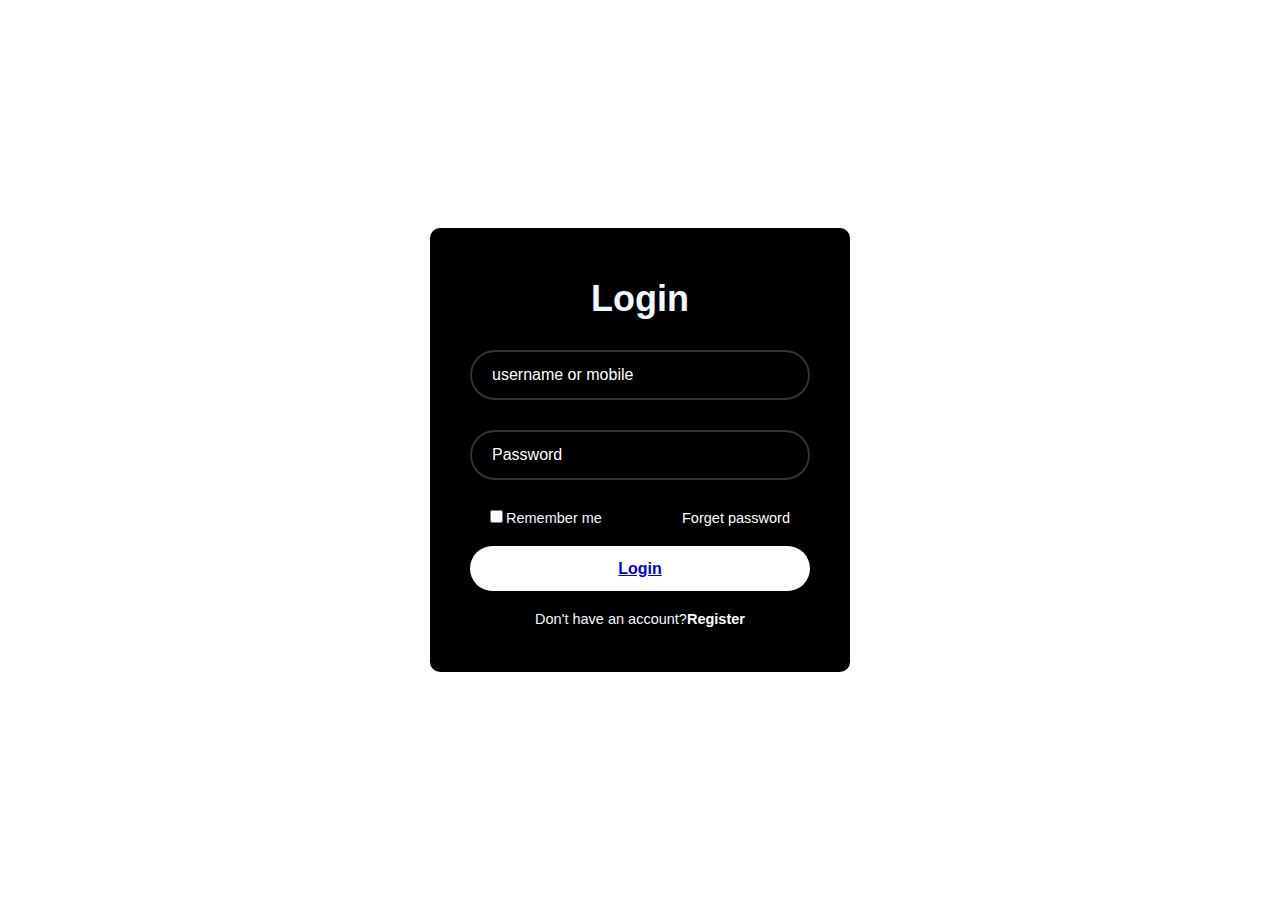
<file: login.html>
<!DOCTYPE html>
<html lang="en">
<head>
    <meta charset="UTF-8">
    <meta name="viewport" content="width=device-width, initial-scale=1.0">
    <title>Document</title>
    <link rel="stylesheet" href="login.css">
</head>
<body>
    <div class="wrapper">
        <form action="">
            <h1>Login</h1>
            <div class="input-box">
                <input type="text" placeholder="username or mobile" required>
            </div>
            <div class="input-box">
                <input type="password" placeholder="Password" required>
            </div>
            <div class="remember-forget">
                <label><input type="checkbox">Remember me</label>
                <a href="#">Forget password</a>
            </div>
            <button type="submit" class="btn"><a href="C:\Users\gudar\OneDrive\Documents\Vidmore\OneDrive\Documents\OneDrive\Desktop\projects\completed\spotify\index.html">Login</a></button>
            <div class="register-link">
                <p>Don't have an account?<a href="#">Register</a></p>
            </div>
        </form>
    </div>
    
    
</body>
</html>
</file>
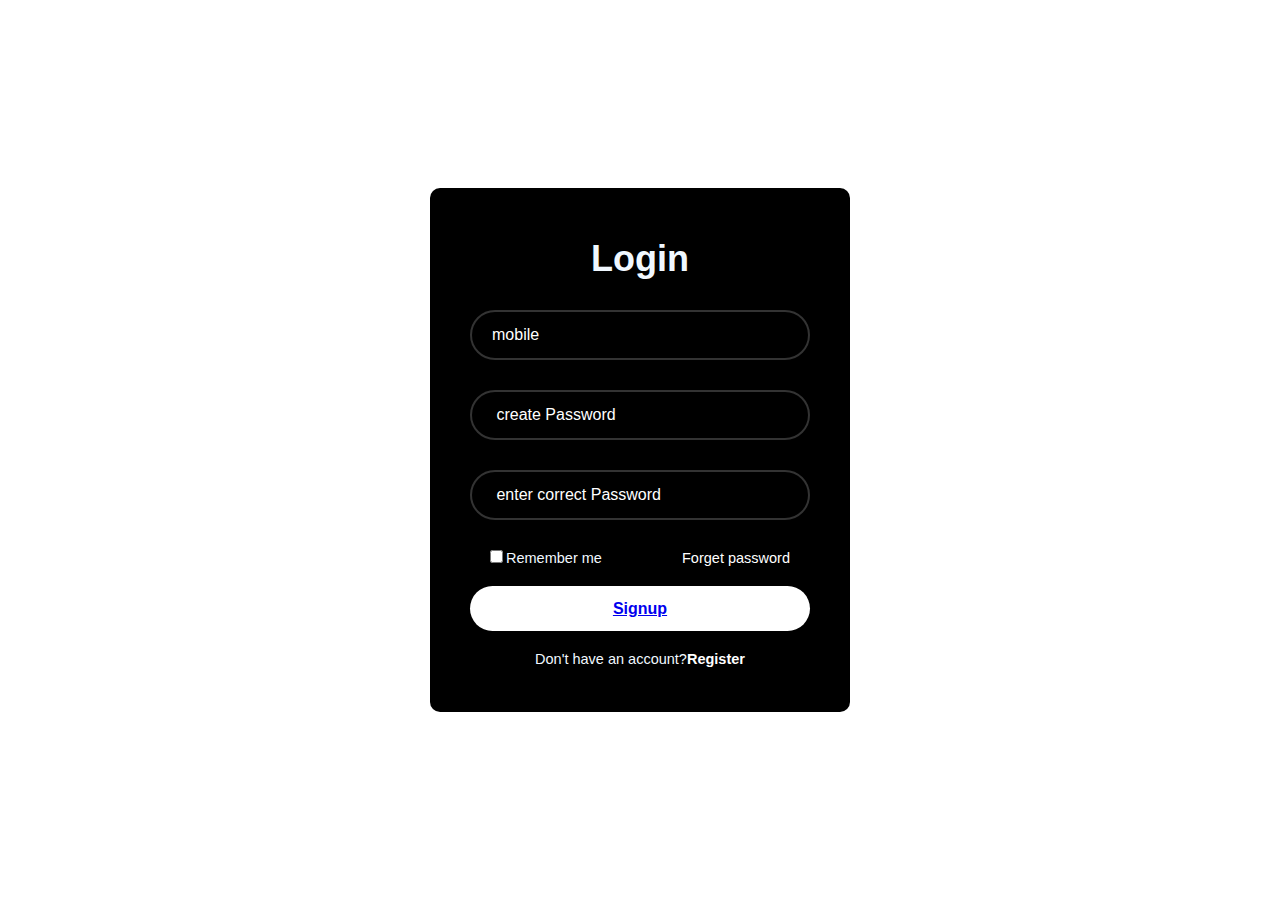
<file: signup.html>
<!DOCTYPE html>
<html lang="en">
<head>
    <meta charset="UTF-8">
    <meta name="viewport" content="width=device-width, initial-scale=1.0">
    <title>Document</title>
    <link rel="stylesheet" href="signup.css">
</head>
<body>
    <div class="wrapper">
        <form action="">
            <h1>Login</h1>
            <div class="input-box">
                <input type="text" placeholder="mobile" \required>
            </div>
            <div class="input-box">
                <input type="password" placeholder=" create Password" \required>
            </div>
            <div class="input-box">
                <input type="password" placeholder=" enter correct Password" \required>
            </div>
            <div class="remember-forget">
                <label><input type="checkbox">Remember me</label>
                <a href="#">Forget password</a>
            </div>
            <button type="submit" class="btn"><a href="C:\Users\gudar\OneDrive\Documents\Vidmore\OneDrive\Documents\OneDrive\Desktop\projects\completed\spotify\index.html">Signup</a></button>
            <div class="register-link">
                <p>Don't have an account?<a href="#">Register</a></p>
            </div>
        </form>
    </div>
    
    
</body>
</html>
</file>
<file: login.css>
*{
    margin: 0;
    padding: 0;
    box-sizing: border-box;
    font-family:"Poppins", sans-serif ;
}
body{
    display: flex;
    justify-content: center;
    align-items: center;
    min-height: 100vh;
    background: url('https://images.squarespace-cdn.com/content/v1/618f57a2b4dd7a051a4fa1ab/4a5aee0f-6c3b-4061-9985-c1076a0435e8/IMG_0242+1.jpg?format=2500w') no-repeat;
    background-size: cover;
    background-position: center;
}
.wrapper{
    width: 420px;
    background: black;
    color: aliceblue;
    border-radius: 10px;
    padding: 30px 40px;
}
.wrapper h1{
    font-size: 36px;
    text-align: center;
    margin: 20px;
}
.wrapper .input-box{
    width: 100%;
    height: 50px;
    margin:30px 0px ;
}
.input-box input{
    width: 100%;
    height: 100% ;
    background: transparent;
    border: none;
    outline: none;
    border: 2px solid rgba(255, 255, 255, .2);
    border-radius: 40px;
    font-size: 16px;
    color: white;
    padding: 20px 45px 20px 20px;

}
.input-box input::placeholder{
    color: white;
}
.wrapper .remember-forget{
    display: flex;
    justify-content: space-between;
    font-size: 14.5px;
    margin: 20px;
}
.remember-forget label input{
    color: white;
    margin-right: 3px;
}
.remember-forget a{
    color: white;
    text-decoration: none;
}
.remember-forget a:hover{
    text-decoration: underline;
}
.wrapper .btn{
    width: 100%;
    height: 45px;
    background: #fff;
    font-size: 16px;
    border-radius: 40px;
    border: none;
    outline: none;
    box-shadow: 0 0 10px rgba(0, 0, 0, .1);
    cursor: pointer;
    color: #333;
    font-weight: 600;
}
.wrapper .register-link{
    font-size: 14.5px;
    text-align: center;
    margin: 20px 0 15px;
}
.register-link p a {
    color: #fff;
    text-decoration: none;
    font-weight: 600;
}
.register-link p a :hover{
    text-decoration: underline;
}
</file>
<file: signup.css>
*{
    margin: 0;
    padding: 0;
    box-sizing: border-box;
    font-family:"Poppins", sans-serif ;
}
body{
    display: flex;
    justify-content: center;
    align-items: center;
    min-height: 100vh;
    background: url('https://images.squarespace-cdn.com/content/v1/618f57a2b4dd7a051a4fa1ab/4a5aee0f-6c3b-4061-9985-c1076a0435e8/IMG_0242+1.jpg?format=2500w') no-repeat;
    background-size: cover;
    background-position: center;
}
.wrapper{
    width: 420px;
    background: black;
    color: aliceblue;
    border-radius: 10px;
    padding: 30px 40px;
}
.wrapper h1{
    font-size: 36px;
    text-align: center;
    margin: 20px;
}
.wrapper .input-box{
    width: 100%;
    height: 50px;
    margin:30px 0px ;
}
.input-box input{
    width: 100%;
    height: 100% ;
    background: transparent;
    border: none;
    outline: none;
    border: 2px solid rgba(255, 255, 255, .2);
    border-radius: 40px;
    font-size: 16px;
    color: white;
    padding: 20px 45px 20px 20px;

}
.input-box input::placeholder{
    color: white;
}
.wrapper .remember-forget{
    display: flex;
    justify-content: space-between;
    font-size: 14.5px;
    margin: 20px;
}
.remember-forget label input{
    color: white;
    margin-right: 3px;
}
.remember-forget a{
    color: white;
    text-decoration: none;
}
.remember-forget a:hover{
    text-decoration: underline;
}
.wrapper .btn{
    width: 100%;
    height: 45px;
    background: #fff;
    font-size: 16px;
    border-radius: 40px;
    border: none;
    outline: none;
    box-shadow: 0 0 10px rgba(0, 0, 0, .1);
    cursor: pointer;
    color: #333;
    font-weight: 600;
}
.wrapper .register-link{
    font-size: 14.5px;
    text-align: center;
    margin: 20px 0 15px;
}
.register-link p a {
    color: #fff;
    text-decoration: none;
    font-weight: 600;
}
.register-link p a :hover{
    text-decoration: underline;
}
</file>
